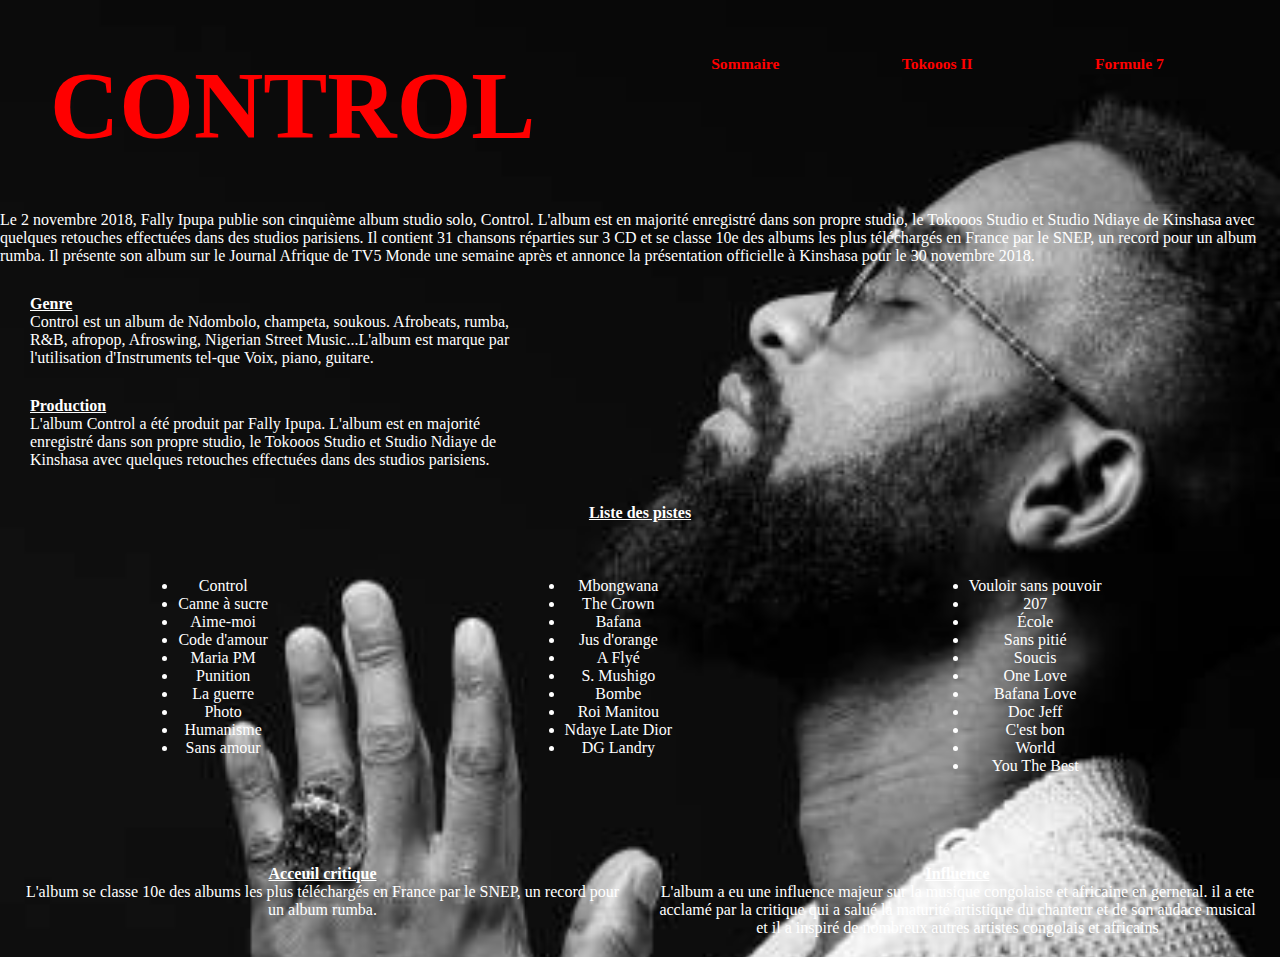
<file: html/Control.html>
<!DOCTYPE html>
<html lang="fr">
<head>
    <meta charset="UTF-8">
    <meta name="viewport" content="width=device-width, initial-scale=1.0">
    <link type="text/css" rel="stylesheet" href="../css/style.css">
    <link type="text/css" rel="stylesheet" href="../css/pages.css">
    <title>CONTROL</title>
</head>
<body>
    <header>
        <h1 class="h">CONTROL</h1>
        <nav class="section0">
            <h3><sup><a class="li" href="../index.html" title="revenir a la page d'acceuil">Sommaire</a></sup></h3>
            <h3><sup><a class="li" href="Tokooos_II.html" title="consulter son album sortie en 2020">Tokooos II</a></sup></h3>
            <h3><sup><a class="li" href="Formule7.html" title="consulter son dernier album sortie en 2022">Formule 7</a></sup></h3>
        </nav>
    </header>
    <p>
        Le 2 novembre 2018, Fally Ipupa publie son cinquième album studio solo, Control. L'album est en majorité enregistré 
        dans son propre studio, le Tokooos Studio et Studio Ndiaye de Kinshasa avec quelques retouches effectuées 
        dans des studios parisiens. Il contient 31 chansons réparties sur 3 CD et se classe 10e des albums les plus 
        téléchargés en France par le SNEP, un record pour un album rumba. Il présente son album sur le Journal 
        Afrique de TV5 Monde une semaine après et annonce la présentation officielle à Kinshasa pour 
        le 30 novembre 2018.
    </p>
    <section>
        <h6 class="ti"><u>informations sur l'album</u></h6>
        <article class="art">
            <h4><u>Genre</u></h4>
            <p>
                Control est un album de Ndombolo, champeta,  soukous.
                Afrobeats,  rumba, R&B, afropop,  
                Afroswing, Nigerian Street Music...L'album est marque par l'utilisation
                d'Instruments tel-que Voix, piano, guitare.
            </p>
        </article>
        <article class="art">
            <h4><u>Production</u></h4>
            <p>
                L'album Control a été produit par Fally Ipupa.
                L'album est en majorité enregistré dans son propre studio, le Tokooos Studio et 
                Studio Ndiaye de Kinshasa avec quelques retouches effectuées dans des studios parisiens.
            </p>
        </article>
    </section>
    <section class="sec">
        <h4><u>Liste des pistes</u></h4>
        <section class="secpag">
            <h6 class="ti"><u>pistes</u></h6>
            <div>
                <ul ><li>Control</li><li>Canne à sucre</li><li>Aime-moi</li><li>Code d'amour</li><li>Maria PM</li><li>Punition</li><li>La guerre</li><li>Photo</li><li>Humanisme</li><li>Sans amour</li></ul>
            </div>
            <div>
                <ul ><li>Mbongwana</li><li>The Crown</li><li>Bafana</li><li>Jus d'orange</li><li>A Flyé</li><li>S. Mushigo</li><li>Bombe</li><li>Roi Manitou</li><li>Ndaye Late Dior</li><li>DG Landry</li></ul>
            </div>
            <div class="d">
                <ul><li>Vouloir sans pouvoir</li><li>207</li><li>École</li><li>Sans pitié</li><li>Soucis</li><li>One Love</li><li>Bafana Love</li><li>Doc Jeff</li><li>C'est bon</li><li>World</li><li>You The Best</li></ul>
            </div>
        </section>
    </section>
    <footer>
        <article class="art1">
            <h4><u>Acceuil critique</u></h4>
            <p>L'album se classe 10e des albums les plus téléchargés en France par le SNEP, un record pour un album rumba.</p>
        </article>
        <article class="art1">
            <h4><u>Influence</u></h4>
            <p>L'album a eu une influence majeur sur la musique congolaise et africaine en gerneral. il a ete acclamé par la critique qui a salué la maturité artistique du chanteur et de son audace musical et il a inspiré de nombreux autres artistes congolais et africains</p>
        </article>
    </footer>
</body>
</html>
</file>
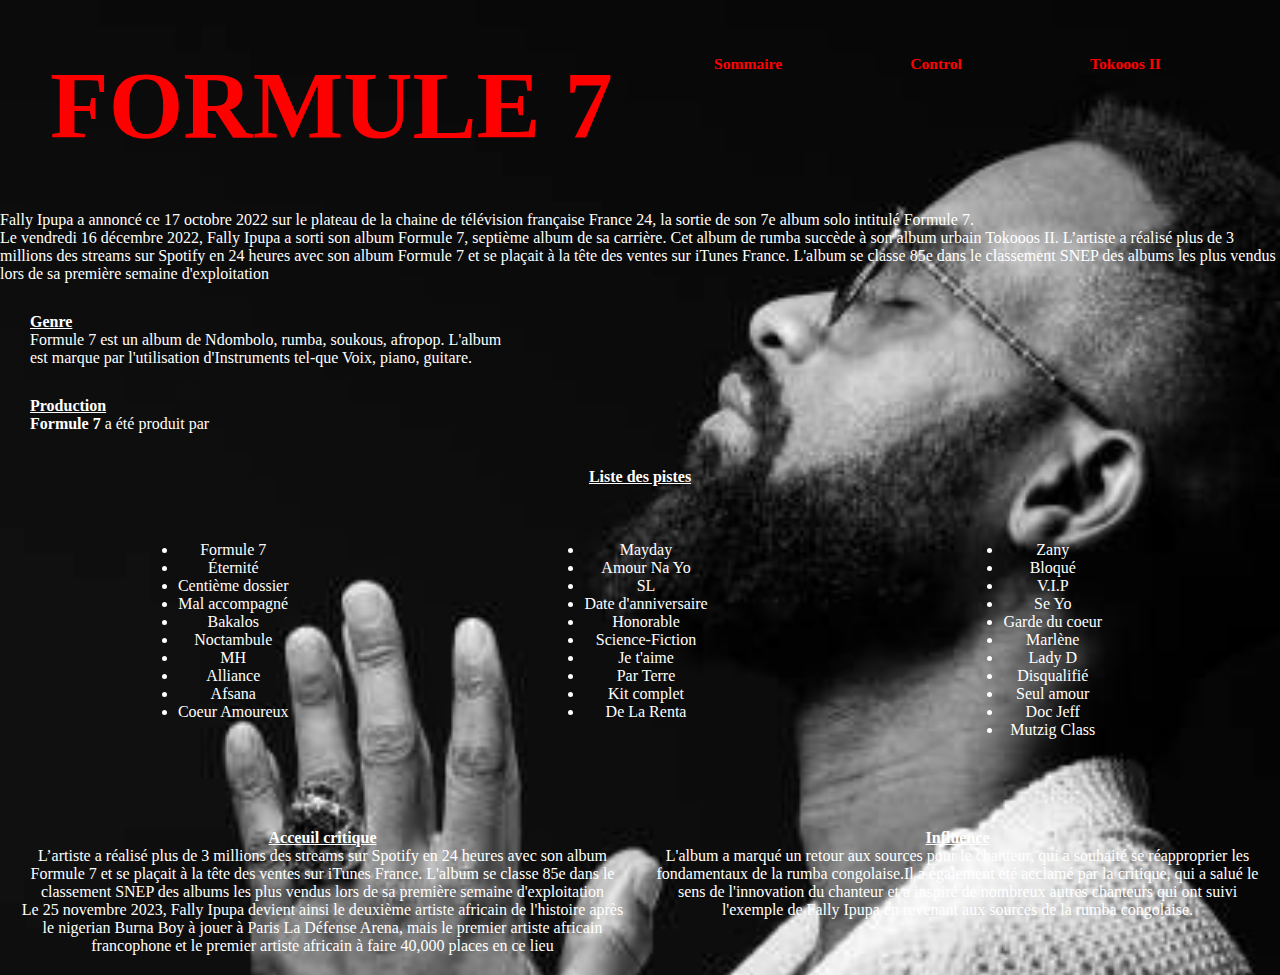
<file: html/Formule7.html>
<!DOCTYPE html>
<html lang="fr">
<head>
    <meta charset="UTF-8">
    <meta name="viewport" content="width=device-width, initial-scale=1.0">
    <link type="text/css" rel="stylesheet" href="../css/style.css">
    <link type="text/css" rel="stylesheet" href="../css/pages.css">
    <title>FORMULE 7</title>
</head>
<body>
    <header>
        <h1 class="h">FORMULE 7</h1>
        <nav class="section0">
            <h3><sup><a class="li" href="../index.html" title="revenir a la page d'acceuil">Sommaire</a></sup></h3>
            <h3><sup><a class="li" href="Control.html" title="consulter son album sortie en 2018">Control</a></sup></h3>
            <h3><sup><a class="li" href="Tokooos_II.html" title="consulter son album sortie en 2020">Tokooos II</a></sup></h3>
        </nav>
    </header>
    <p>
        Fally Ipupa a annoncé ce 17 octobre 2022 sur le plateau de la chaine de télévision française France 24, la 
        sortie de son 7e album solo intitulé Formule 7.<br>
        Le vendredi 16 décembre 2022, Fally Ipupa a sorti son album Formule 7, septième album de sa carrière. Cet 
        album de rumba succède à son album urbain Tokooos II. L’artiste a réalisé plus de 3 millions des streams 
        sur Spotify en 24 heures avec son album Formule 7 et se plaçait à la tête des ventes sur iTunes France. 
        L'album se classe 85e dans le classement SNEP des albums les plus vendus lors de sa première semaine d'exploitation
    </p>
    <section>
        <h6 class="ti"><u>informations sur l'album</u></h6>
        <article class="art">
            <h4><u>Genre</u></h4>
            <p>
                Formule 7 est un album de Ndombolo, 
                rumba, soukous, afropop. L'album est marque par l'utilisation
                d'Instruments tel-que Voix, piano, guitare.
            </p>
        </article>
        <article class="art">
            <h4><u>Production</u></h4>
            <p>
                <strong>Formule 7</strong> a été produit par 
            </p>
        </article>
    </section>
    <section class="sec">
        <h4><u>Liste des pistes</u></h4>
        <section class="secpag">
            <h6 class="ti"><u>pistes</u></h6>
            <div>
                <ul><li>Formule 7</li><li>Éternité</li><li>Centième dossier</li><li>Mal accompagné</li><li>Bakalos</li><li>Noctambule</li><li>MH</li><li>Alliance</li><li>Afsana</li><li>Coeur Amoureux</li></ul>
            </div>
            <div>
                <ul><li>Mayday</li><li>Amour Na Yo</li><li>SL</li><li>Date d'anniversaire</li><li>Honorable</li><li>Science-Fiction</li><li>Je t'aime</li><li>Par Terre</li><li>Kit complet</li><li>De La Renta</li></ul>
            </div>
            <div>
                <ul class="d"><li>Zany</li><li>Bloqué</li><li>V.I.P</li><li>Se Yo</li><li>Garde du coeur</li><li>Marlène</li><li>Lady D</li><li>Disqualifié</li><li>Seul amour</li><li>Doc Jeff</li><li>Mutzig Class</li></ul>
            </div>
        </section>
    </section>
    <footer>
        <article class="art1">
            <h4><u>Acceuil critique</u></h4>
            <p>L’artiste a réalisé plus de 3 millions des streams sur Spotify en 24 heures avec son album Formule 7 et se plaçait à la tête des ventes sur iTunes France. L'album se classe 85e dans le classement SNEP des albums les plus vendus lors de sa première semaine d'exploitation</p>
            <p>Le 25 novembre 2023, Fally Ipupa devient ainsi le deuxième artiste africain de l'histoire après le nigerian Burna Boy à jouer à Paris La Défense Arena, mais le premier artiste africain francophone et le premier artiste africain à faire 40,000 places en ce lieu</p>
        </article>
        <article class="art1">
            <h4><u>Influence</u></h4>
            <p>L'album a marqué un retour aux sources pour le chanteur, qui a souhaité se réapproprier les fondamentaux de la rumba congolaise.Il a également été acclamé par la critique, qui a salué le sens de l'innovation du chanteur et a inspiré de nombreux autres chanteurs qui ont suivi l'exemple de Fally Ipupa en revenant aux sources de la rumba congolaise.</p>
        </article>
    </footer>
</body>
</html>
</file>
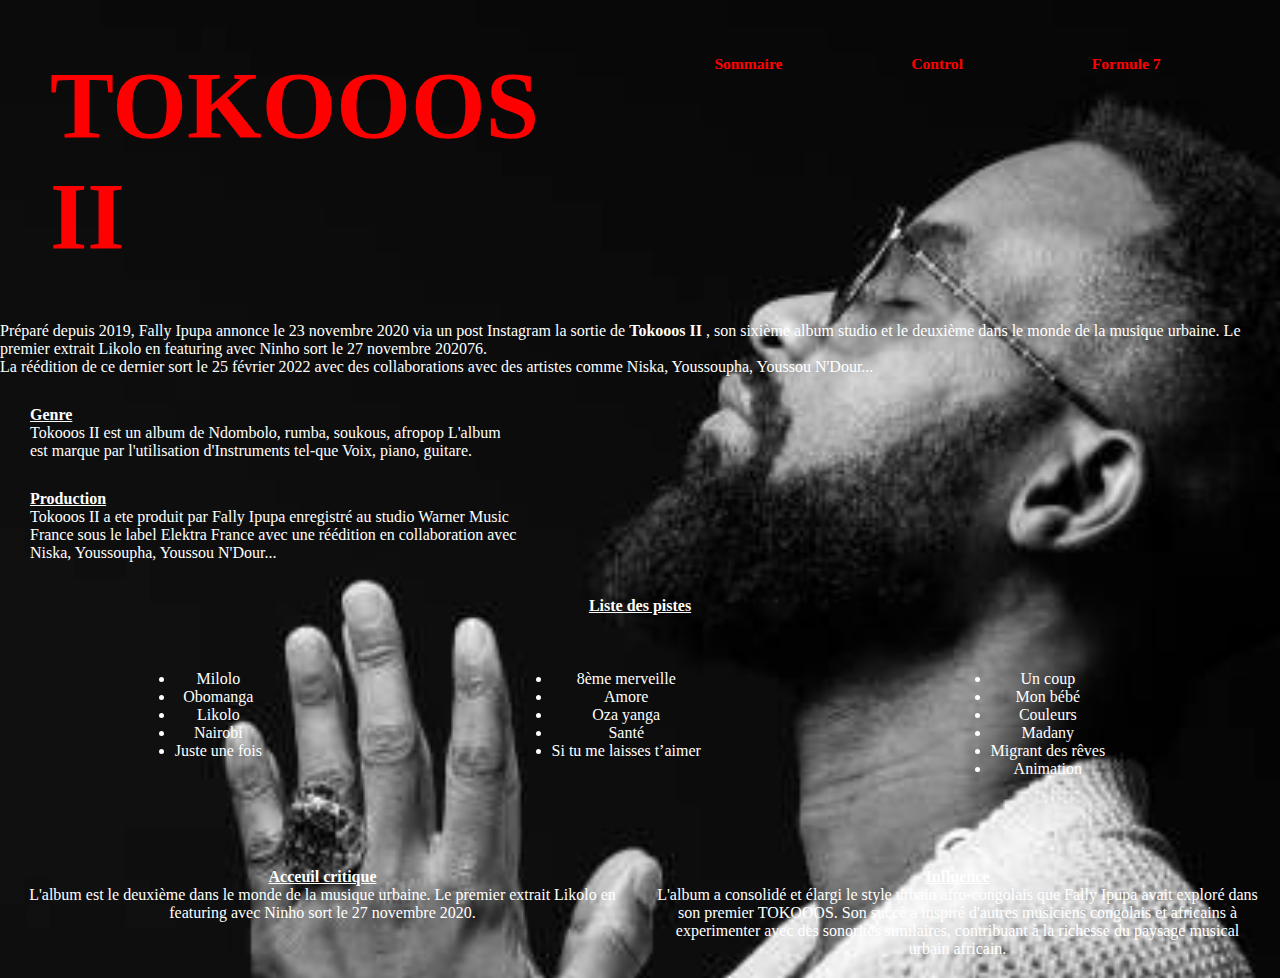
<file: html/Tokooos_II.html>
<!DOCTYPE html>
<html lang="fr">
<head>
    <meta charset="UTF-8">
    <meta name="viewport" content="width=device-width, initial-scale=1.0">
    <link type="text/css" rel="stylesheet" href="../css/style.css">
    <link type="text/css" rel="stylesheet" href="../css/pages.css">
    <title>TOKOOOS II</title>
</head>
<body>
    <header>
        <h1 class="h">TOKOOOS II</h1>
        <nav class="section0">
            <h3><sup><a class="li" href="../index.html" title="revenir a la page d'acceuil">Sommaire</a></sup></h3>
            <h3><sup><a class="li" href="Control.html" title="consulter son album sortie en 2018">Control</a></sup></h3>
            <h3><sup><a class="li" href="Formule7.html" title="consulter son dernier album sortie en 2022">Formule 7</a></sup></h3>
        </nav>
    </header>
    <p>
        Préparé depuis 2019, Fally Ipupa annonce le 23 novembre 2020 via un post Instagram la sortie de <strong>Tokooos II</strong> , 
        son sixième album studio et le deuxième dans le monde de la musique urbaine. Le premier extrait Likolo en 
        featuring avec Ninho sort le 27 novembre 202076.<br>
        La réédition de ce dernier sort le 25 février 2022 avec des collaborations avec des artistes comme Niska, 
        Youssoupha, Youssou N'Dour...
    </p>
    <section>
        <h6 class="ti"><u>informations sur l'album</u></h6>
        <article class="art">
            <h4><u>Genre</u></h4>
            <p>
                Tokooos II est un album de Ndombolo, rumba, 
                soukous, afropop L'album est marque par l'utilisation
                d'Instruments tel-que  Voix, piano, guitare.
            </p>
        </article>
        <article class="art">
            <h4><u>Production</u></h4>
            <p>
                Tokooos II a ete produit par Fally Ipupa enregistré au studio  Warner Music France
                sous le label  Elektra France avec une réédition en collaboration avec
                Niska, Youssoupha, Youssou N'Dour...
            </p>
        </article>
    </section>
    <section class="sec">
        <h4><u>Liste des pistes</u></h4>
        <section class="secpag">
            <h6 class="ti"><u>pistes</u></h6>
            <div>
                <ul><li>Milolo</li><li>Obomanga</li><li>Likolo</li><li>Nairobi</li><li>Juste une fois</li></ul>
            </div>
            <div>
                <ul><li>8ème merveille</li><li>Amore</li><li>Oza yanga</li><li>Santé</li><li>Si tu me laisses t’aimer</li></ul>
            </div>
            <div>
                <ul><li>Un coup</li><li>Mon bébé</li><li>Couleurs</li><li>Madany</li><li>Migrant des rêves</li><li>Animation</li></ul>
            </div>
        </section>
    </section>
    <footer>
        <article class="art1">
            <h4><u>Acceuil critique</u></h4>
            <p>L'album est le deuxième dans le monde de la musique urbaine. Le premier extrait Likolo en featuring avec Ninho sort le 27 novembre 2020.</p>
        </article>
        <article class="art1">
            <h4><u>Influence</u></h4>
            <p>L'album a consolidé et élargi le style urbain afro-congolais que Fally Ipupa avait exploré dans son premier TOKOOOS. Son succè a inspiré d'autres musiciens congolais et africains à experimenter avec des sonorités similaires, contribuant à la richesse du paysage musical urbain africain.</p>
        </article>
    </footer>
</body>
</html>
</file>
<file: css/style.css>
*
{
    margin: 0;
    padding: 0;
}
body
{
    background-image: url(../images/Fally\ Ipupa\ Congolese\ singer-songwriter.jpeg);
    background-repeat: no-repeat;
    background-size: cover;
    color: white;
}
header
{
    margin: 10px;
    padding: 30px;
    border-radius: 10px;
    background-image: url(../images);
    background-repeat: no-repeat;
    background-size: cover;
    display: flex;
}
footer
{
    padding: 5px;
    border-radius: 10px;
    display: flex;
    text-align: center;
}
div
{
    margin: 10px;
    padding: 30px;
    border-radius: 10px;
}
section
{
    margin: 10px;
    padding: 5px;
    border-radius: 10px;
    flex-direction: column;
    display: flex;
    background-image: url(../images);
    background-repeat: no-repeat;
    background-size: cover;
}
article
{
    margin: 10px;
    padding: 5px;
    border-radius: 10px;
    width: 390%;
    background-repeat: no-repeat;
    background-size: cover;
}
aside
{
    margin: 10px;
    padding: 5px;
    border-radius: 10px;
    overflow: auto;
    background-repeat: no-repeat;
    background-size: cover;
}
nav
{
    margin: 10px;
    padding: 5px;
    border-radius: 10px;
    width: 10%;
    word-wrap: break-word;
    background-color: white;
    height: 50%;
}
nav a img 
{
    height: 60px;
    width: 60px;
    margin: 0 0 20% 0;
}
h1
{
    margin: 10px;
    padding: 30px;
    border-radius: 10px;
    font-size: 600%;
    color: red;
    display: flex;
    padding: 0%;
    width: 50%;
}
.section0
{
    display: flex;
    width: 50%;
    background-color:rgba(128, 128, 128, 0.001);
    justify-content: space-around;
}
h3 sup a
{
    color: red;
}
a
{
    text-decoration: none;
}
p
{
    width: 100%;
}
.ti
{
    display: none;
}
.li:hover
{
    color: pink;
}
.li:visited
{
    color: purple;
}
</file>
<file: css/pages.css>
.secpag
{
    display: flex;
    flex-direction: row;
    justify-content: space-around;
}
footer
{
    flex-direction: row;
}
.sec
{
    text-align: center;
}
.art
{
    margin: 10px;
    padding: 5px;
    border-radius: 10px;
    width: 39%;
    background-repeat: no-repeat;
    background-size: cover;
}
ul
{
    list-style: disc;
}
@media only screen and (min-width:521px)and (max-width:959px)
{
    body
    {
        width: 100%;
        overflow-x: hidden;
    }
    header
    {
        display: flex;
        flex-direction: column;
    }
    .h
    {
        width: 100%;
        font-size: 400%;
    }
}
@media only screen and (min-width:374px) and (max-width:520px)
{
    body
    {
        width: 100%;
        overflow-x: hidden;
    }
    header
    {
        display: flex;
        flex-direction: column;
    }
    p
    {
        width: 104%;
    }
    .art
    {
        width: 100%;
    }
    .h
    {
        width: 100%;
        font-size: 300%;
    }
    .section0
    {
        font-size: 100%;
        width: 100%;
    }
}
@media only screen and (min-width:276px) and (max-width:373px)
{
    body
    {
        width: 100%;
        overflow-x: hidden;
    }
    header
    {
        display: flex;
        flex-direction: column;
    }
    p
    {
        width: 104%;
    }
    .art
    {
        width: 100%;
    }
    .h
    {
        width: 100%;
        font-size: 200%;
    }
    .section0
    {
        font-size: 80%;
        width: 100%;
    }
}
@media only screen and (max-width:390px)
{
    .secpag
    {
        flex-direction: column;
    }
    div
    {
        margin: 0;
        padding: 0;
    }
}
@media only screen and (max-width:375px)
{
    body
    {
        width: 100%;
        overflow-x: hidden;
    }
    header
    {
        display: flex;
        flex-direction: column;
    }
    p
    {
        width: 104%;
    }
    .art
    {
        width: 100%;
    }
    .h
    {
        width: 100%;
        font-size: 180%;
    }
    .section0
    {
        font-size: 60%;
        width: 100%;
    }
}
</file>
